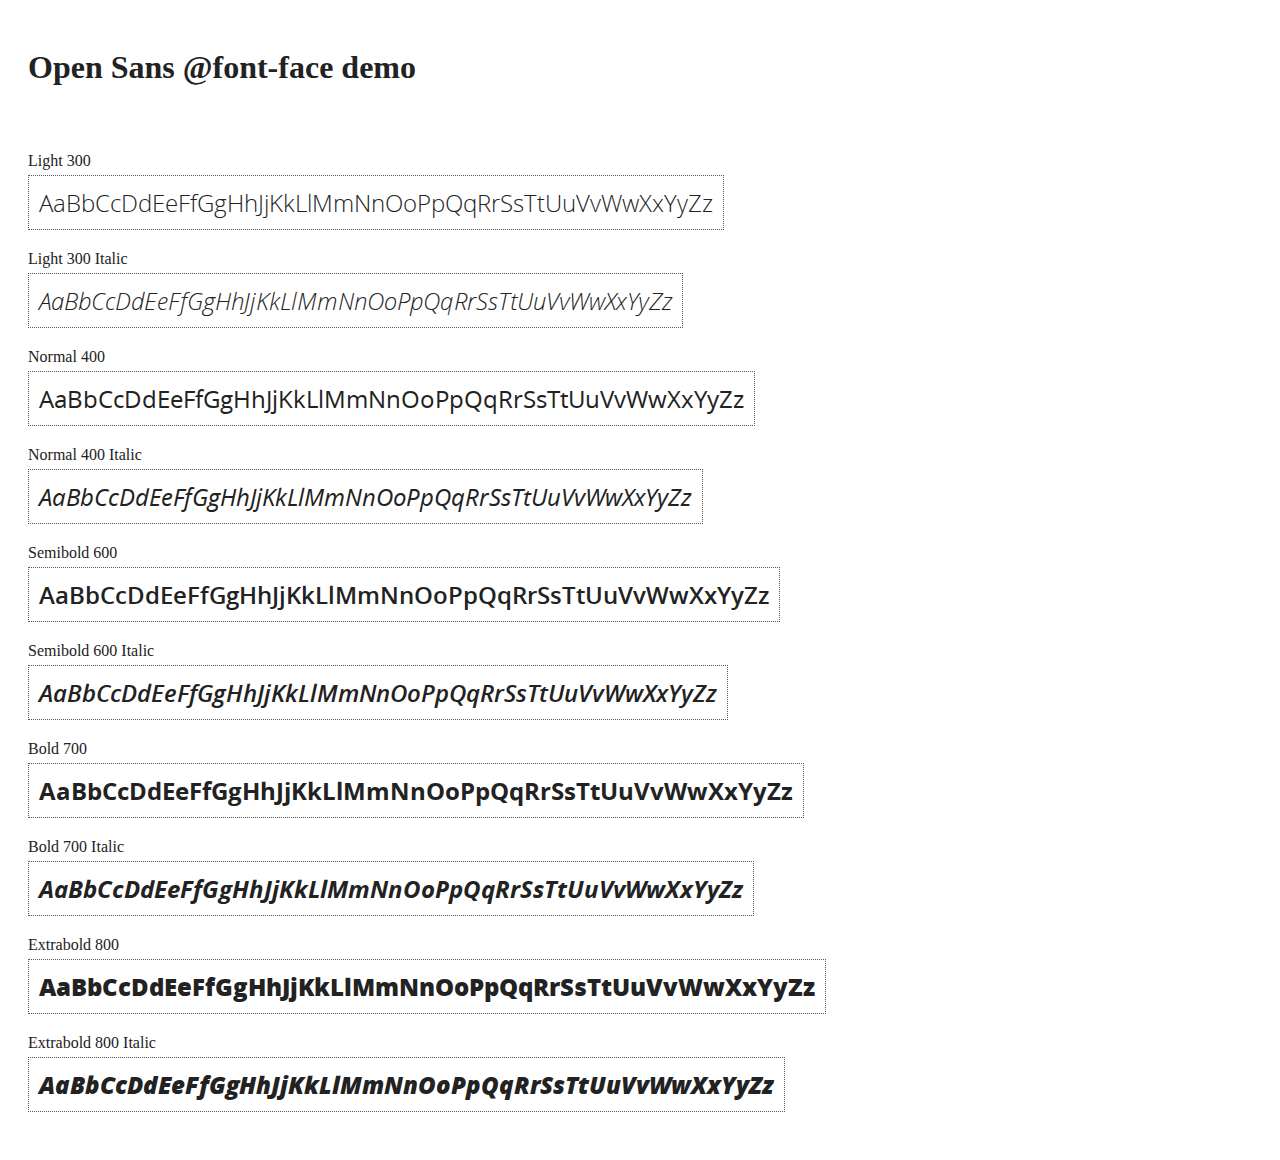
<file: jam4-web/src/main/webapp/js/lib/angular-1.2.27/docs/components/open-sans-fontface-1.0.4/index.html>
<!DOCTYPE html>
<html>
	<head>
		<title>Open Sans @font-face demo</title>
		<meta charset="UTF-8" />
		<link rel="stylesheet" href="open-sans.css" type="text/css" />
		<style>
		body {
			padding: 20px;
			color: #222;
			background: #fff;
		}

		span { display: block; }

		.font-demo {
			display: inline-block;
			margin: 5px 0 20px;
			padding: 10px;
			border: 1px dotted #555;
			font-family: 'Open Sans';
			font-size: 24px;
		}
		</style>
	</head>
	<body>
		<h1>Open Sans @font-face demo</h1>
		<div style="margin-bottom:20px">
			<iframe src="http://ghbtns.com/github-btn.html?user=FontFaceKit&amp;repo=open-sans&amp;type=watch&amp;count=true"
					style="width:110px;height:20px;border:0"></iframe>
			<iframe src="http://ghbtns.com/github-btn.html?user=FontFaceKit&amp;repo=open-sans&amp;type=fork&amp;count=true"
					style="width:95px;height:20px;border:0"></iframe>
		</div>

		<span>Light 300</span>
		<div class="font-demo" style="font-weight:300">
			AaBbCcDdEeFfGgHhJjKkLlMmNnOoPpQqRrSsTtUuVvWwXxYyZz
		</div>

		<span>Light 300 Italic</span>
		<div class="font-demo" style="font-weight:300;font-style:italic">
			AaBbCcDdEeFfGgHhJjKkLlMmNnOoPpQqRrSsTtUuVvWwXxYyZz
		</div>

		<span>Normal 400</span>
		<div class="font-demo">
			AaBbCcDdEeFfGgHhJjKkLlMmNnOoPpQqRrSsTtUuVvWwXxYyZz
		</div>

		<span>Normal 400 Italic</span>
		<div class="font-demo" style="font-style:italic">
			AaBbCcDdEeFfGgHhJjKkLlMmNnOoPpQqRrSsTtUuVvWwXxYyZz
		</div>

		<span>Semibold 600</span>
		<div class="font-demo" style="font-weight:600">
			AaBbCcDdEeFfGgHhJjKkLlMmNnOoPpQqRrSsTtUuVvWwXxYyZz
		</div>

		<span>Semibold 600 Italic</span>
		<div class="font-demo" style="font-weight:600;font-style:italic">
			AaBbCcDdEeFfGgHhJjKkLlMmNnOoPpQqRrSsTtUuVvWwXxYyZz
		</div>

		<span>Bold 700</span>
		<div class="font-demo" style="font-weight:700">
			AaBbCcDdEeFfGgHhJjKkLlMmNnOoPpQqRrSsTtUuVvWwXxYyZz
		</div>

		<span>Bold 700 Italic</span>
		<div class="font-demo" style="font-weight:700;font-style:italic">
			AaBbCcDdEeFfGgHhJjKkLlMmNnOoPpQqRrSsTtUuVvWwXxYyZz
		</div>

		<span>Extrabold 800</span>
		<div class="font-demo" style="font-weight:800">
			AaBbCcDdEeFfGgHhJjKkLlMmNnOoPpQqRrSsTtUuVvWwXxYyZz
		</div>

		<span>Extrabold 800 Italic</span>
		<div class="font-demo" style="font-weight:800;font-style:italic">
			AaBbCcDdEeFfGgHhJjKkLlMmNnOoPpQqRrSsTtUuVvWwXxYyZz
		</div>
	</body>
</html>
</file>
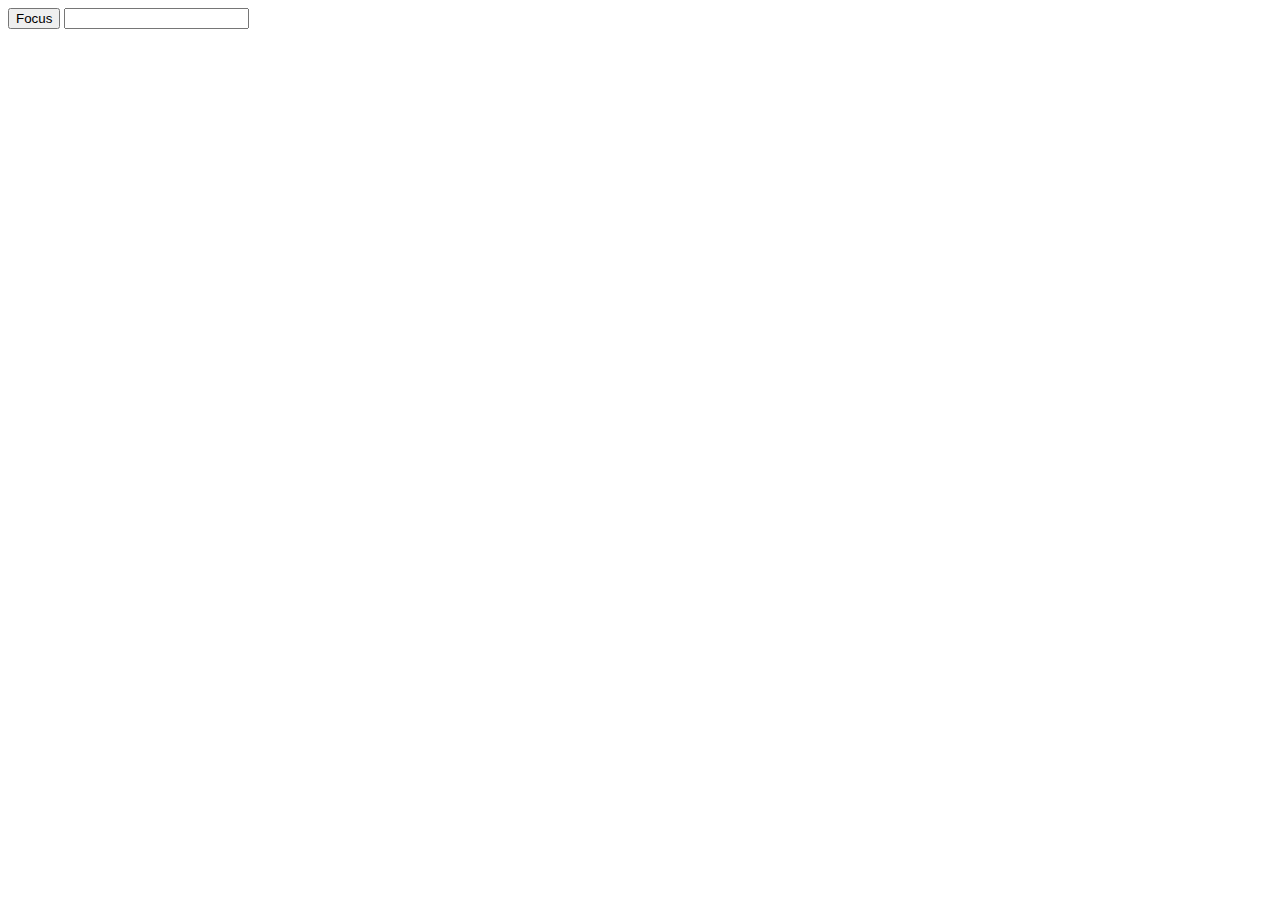
<file: jam4-web/src/main/webapp/js/lib/angular-1.2.27/docs/examples/example-error-$rootScope-inprog/index.html>
<!doctype html>
<html lang="en">
<head>
  <meta charset="UTF-8">
  <title>Example - example-error-$rootScope-inprog</title>
  

  <script src="../../../angular.min.js"></script>
  <script src="app.js"></script>
  

  
</head>
<body ng-app="app">
    <button ng-click="focusInput = true">Focus</button>
  <input ng-focus="count = count + 1" set-focus-if="focusInput" />
</body>
</html>
</file>
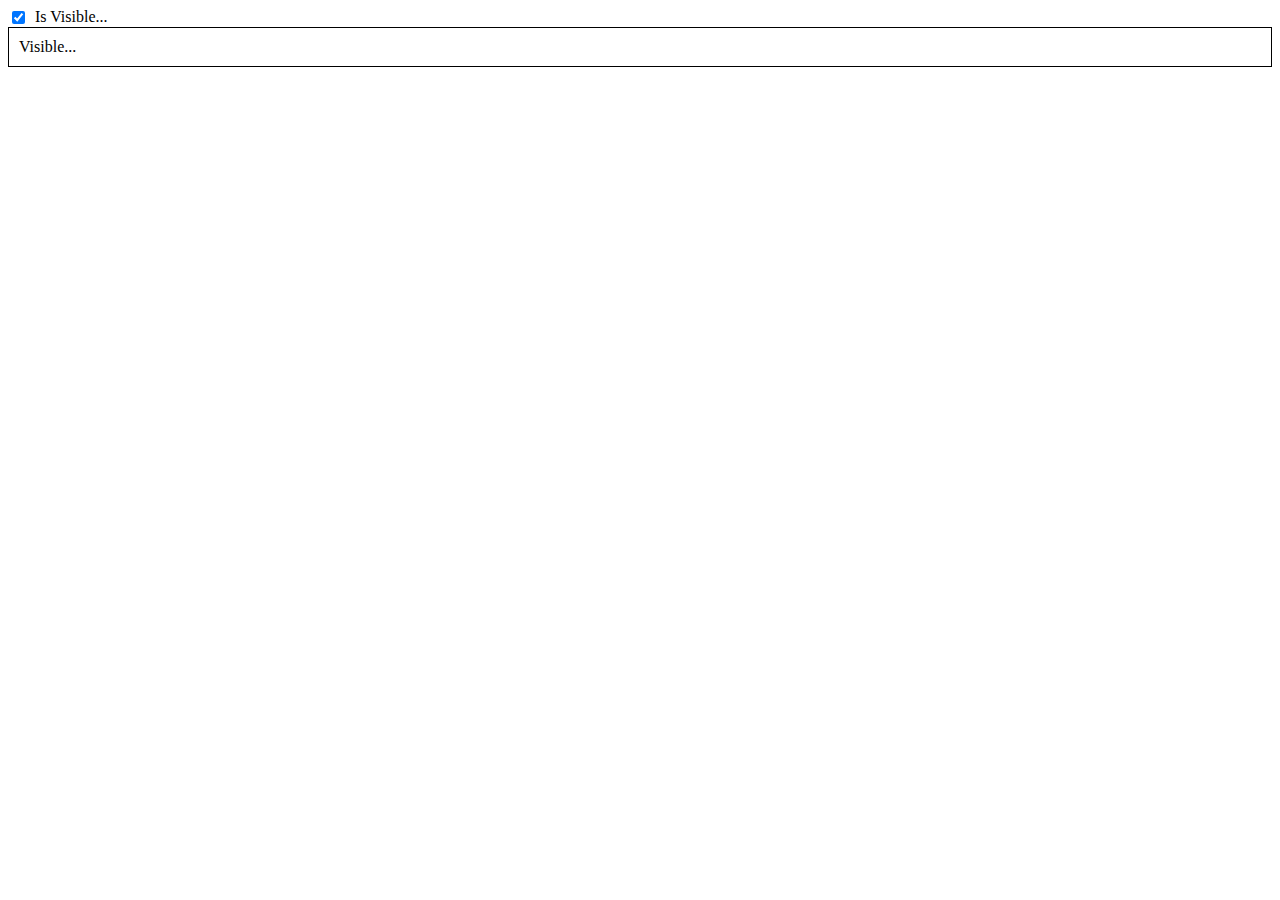
<file: jam4-web/src/main/webapp/js/lib/angular-1.2.27/docs/examples/example-example1/index.html>
<!doctype html>
<html lang="en">
<head>
  <meta charset="UTF-8">
  <title>Example - example-example1</title>
  <link href="animations.css" rel="stylesheet" type="text/css">
  

  <script src="../../../angular.min.js"></script>
  <script src="../../../angular-animate.js"></script>
  

  
</head>
<body ng-app="ngAnimate">
    <div ng-init="checked=true">
    <label>
      <input type="checkbox" ng-model="checked" style="float:left; margin-right:10px;"> Is Visible...
    </label>
    <div class="check-element sample-show-hide" ng-show="checked" style="clear:both;">
      Visible...
    </div>
  </div>
</body>
</html>
</file>
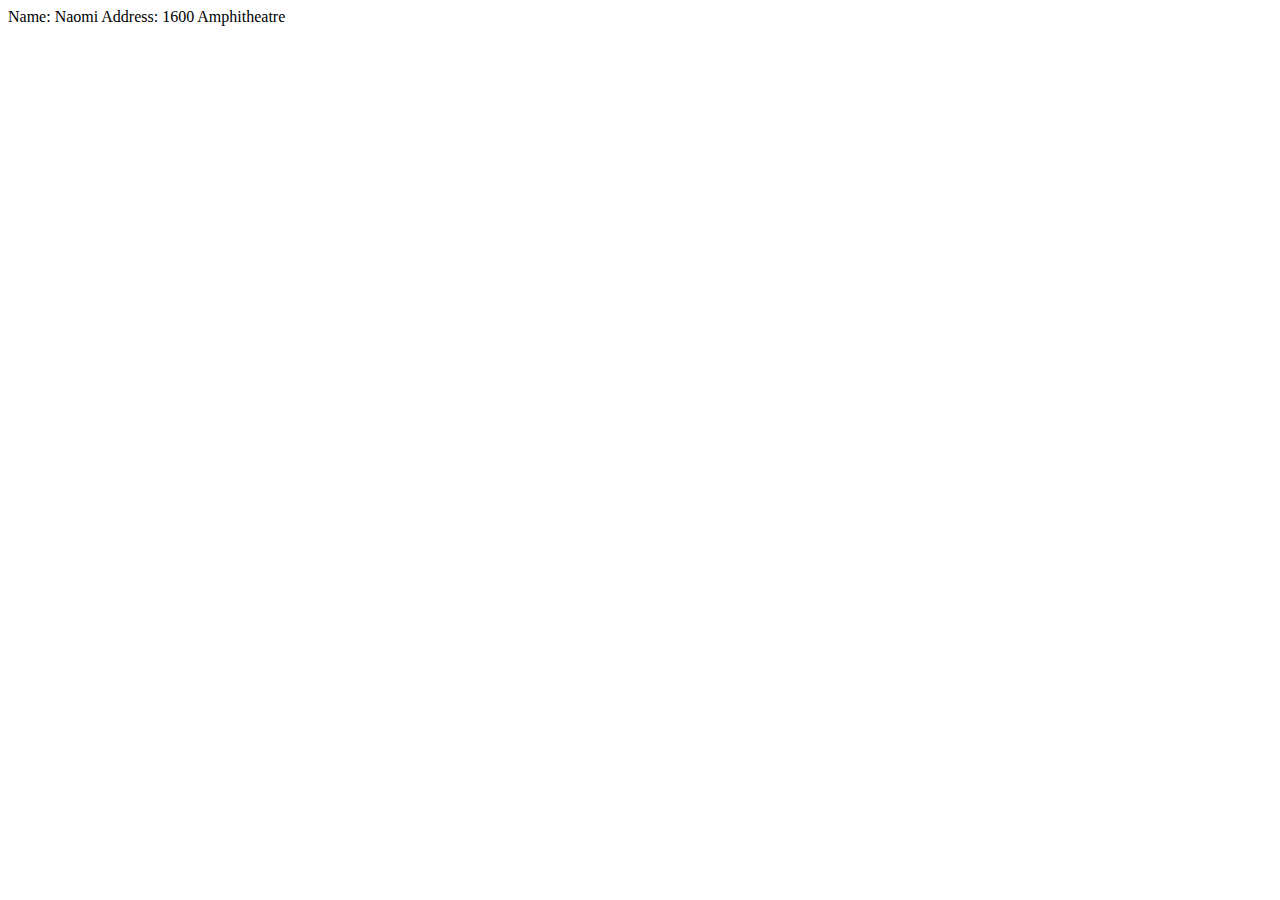
<file: jam4-web/src/main/webapp/js/lib/angular-1.2.27/docs/examples/example-example10/index.html>
<!doctype html>
<html lang="en">
<head>
  <meta charset="UTF-8">
  <title>Example - example-example10</title>
  

  <script src="../../../angular.min.js"></script>
  <script src="script.js"></script>
  

  
</head>
<body ng-app="docsRestrictDirective">
    <div ng-controller="Controller">
    <my-customer></my-customer>
  </div>
</body>
</html>
</file>
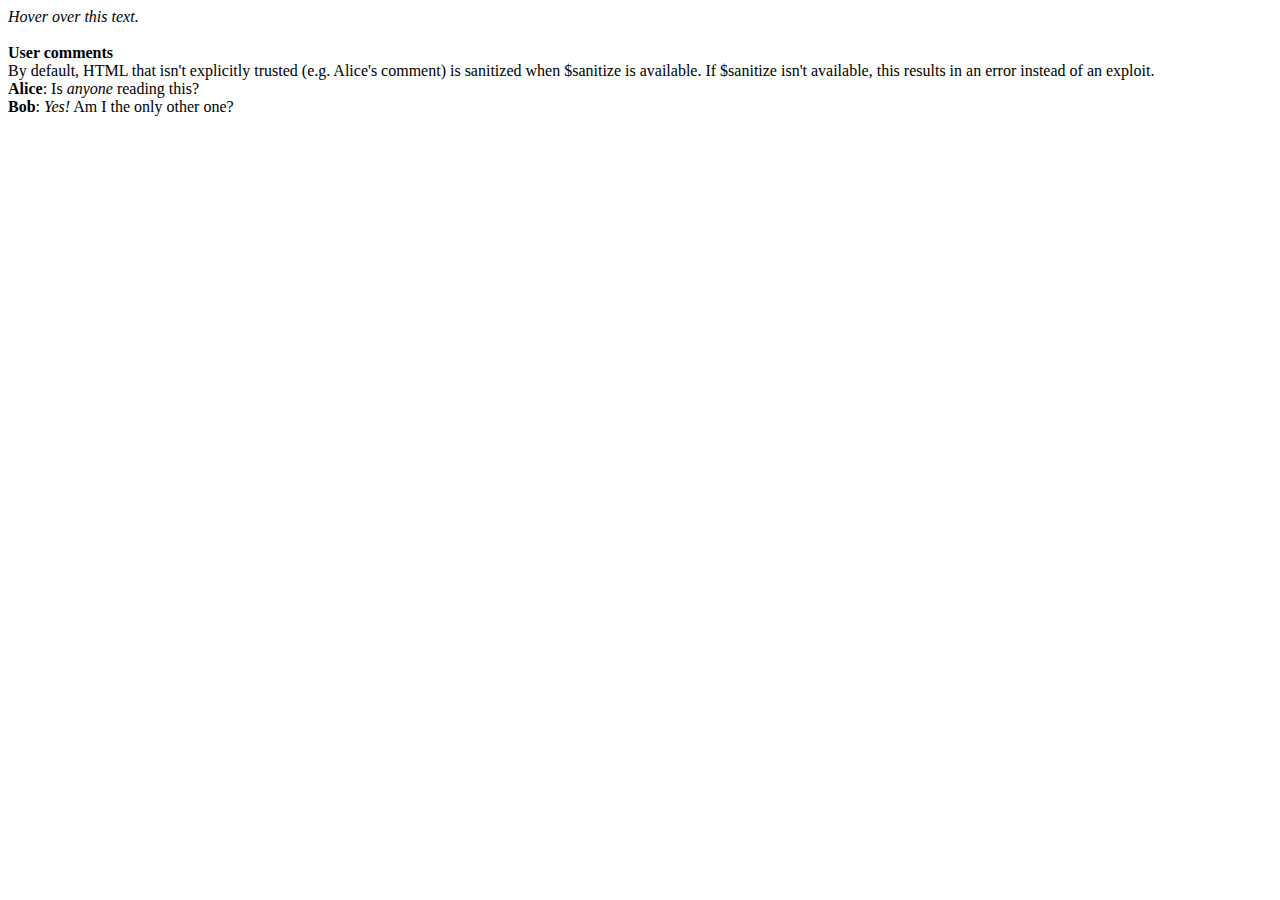
<file: jam4-web/src/main/webapp/js/lib/angular-1.2.27/docs/examples/example-example100/index.html>
<!doctype html>
<html lang="en">
<head>
  <meta charset="UTF-8">
  <title>Example - example-example100</title>
  

  <script src="../../../angular.min.js"></script>
  <script src="../../../angular-sanitize.js"></script>
  <script src="script.js"></script>
  

  
</head>
<body ng-app="mySceApp">
  <div ng-controller="myAppController as myCtrl">
  <i ng-bind-html="myCtrl.explicitlyTrustedHtml" id="explicitlyTrustedHtml"></i><br><br>
  <b>User comments</b><br>
  By default, HTML that isn't explicitly trusted (e.g. Alice's comment) is sanitized when
  $sanitize is available.  If $sanitize isn't available, this results in an error instead of an
  exploit.
  <div class="well">
    <div ng-repeat="userComment in myCtrl.userComments">
      <b>{{userComment.name}}</b>:
      <span ng-bind-html="userComment.htmlComment" class="htmlComment"></span>
      <br>
    </div>
  </div>
</div>
</body>
</html>
</file>
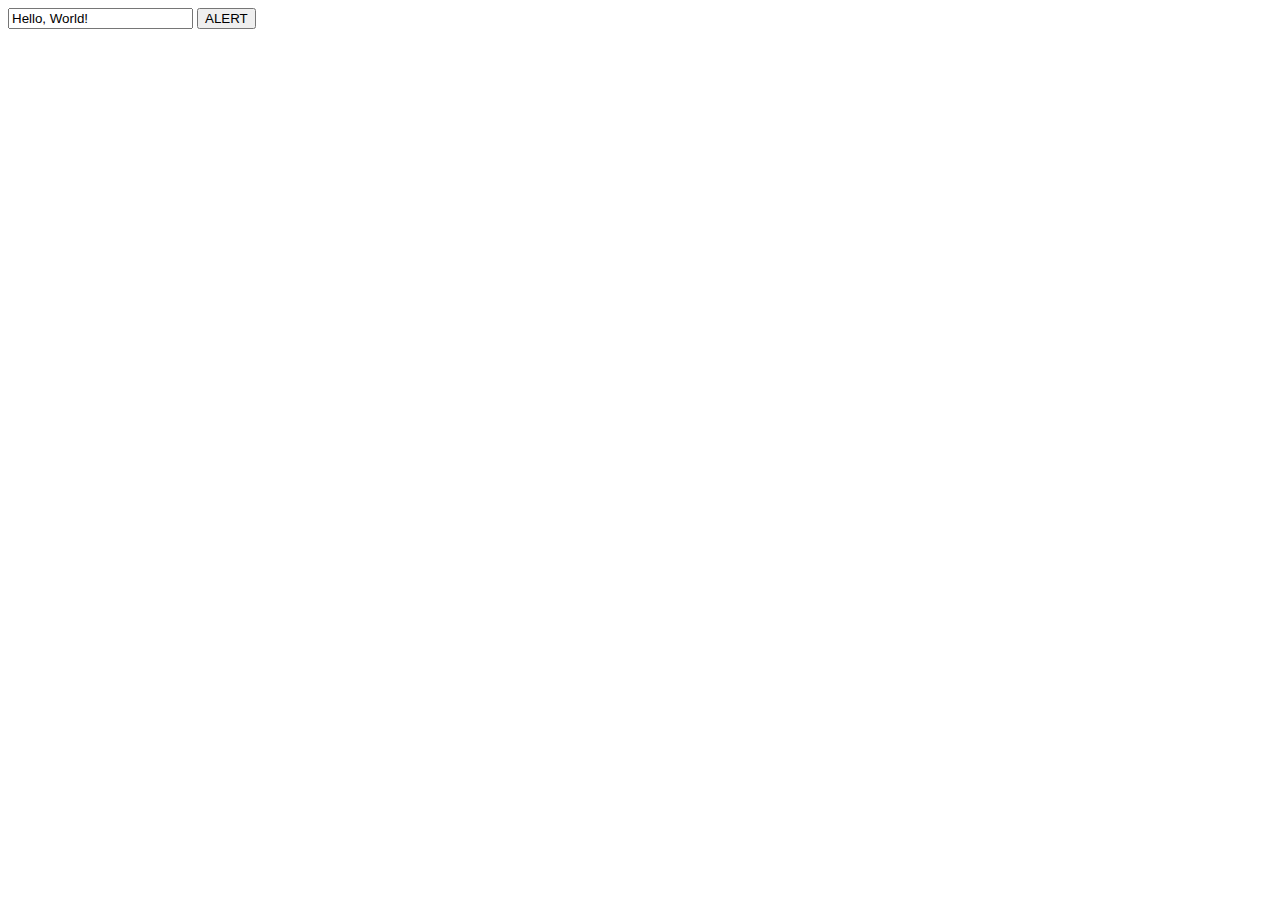
<file: jam4-web/src/main/webapp/js/lib/angular-1.2.27/docs/examples/example-example101/index.html>
<!doctype html>
<html lang="en">
<head>
  <meta charset="UTF-8">
  <title>Example - example-example101</title>
  

  <script src="../../../angular.min.js"></script>
  

  
</head>
<body ng-app="windowExample">
    <script>
    angular.module('windowExample', [])
      .controller('ExampleController', ['$scope', '$window', function ($scope, $window) {
        $scope.greeting = 'Hello, World!';
        $scope.doGreeting = function(greeting) {
          $window.alert(greeting);
        };
      }]);
  </script>
  <div ng-controller="ExampleController">
    <input type="text" ng-model="greeting" />
    <button ng-click="doGreeting(greeting)">ALERT</button>
  </div>
</body>
</html>
</file>
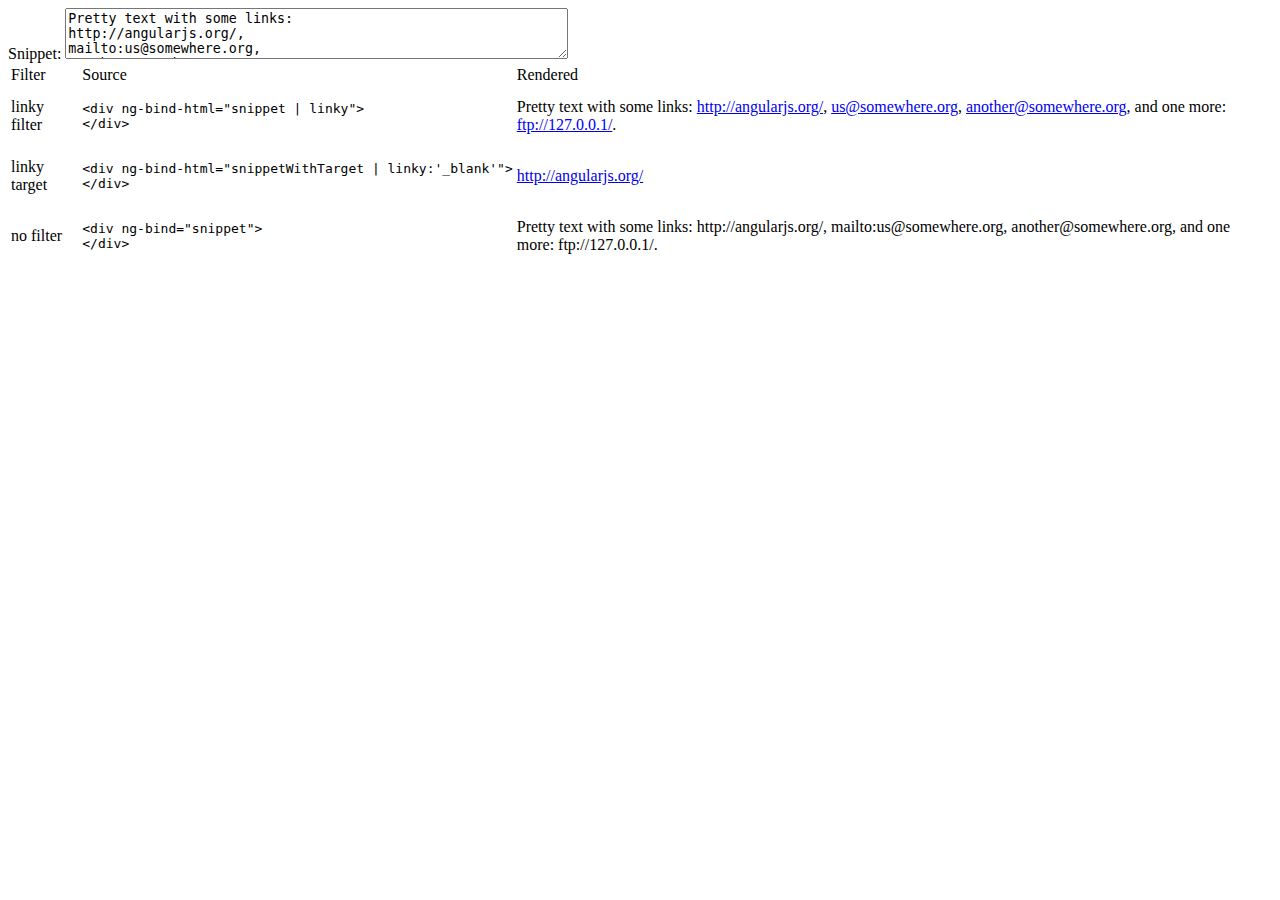
<file: jam4-web/src/main/webapp/js/lib/angular-1.2.27/docs/examples/example-example102/index.html>
<!doctype html>
<html lang="en">
<head>
  <meta charset="UTF-8">
  <title>Example - example-example102</title>
  

  <script src="../../../angular.min.js"></script>
  <script src="../../../angular-sanitize.js"></script>
  

  
</head>
<body ng-app="linkyExample">
    <script>
    angular.module('linkyExample', ['ngSanitize'])
      .controller('ExampleController', ['$scope', function($scope) {
        $scope.snippet =
          'Pretty text with some links:\n'+
          'http://angularjs.org/,\n'+
          'mailto:us@somewhere.org,\n'+
          'another@somewhere.org,\n'+
          'and one more: ftp://127.0.0.1/.';
        $scope.snippetWithTarget = 'http://angularjs.org/';
      }]);
  </script>
  <div ng-controller="ExampleController">
  Snippet: <textarea ng-model="snippet" cols="60" rows="3"></textarea>
  <table>
    <tr>
      <td>Filter</td>
      <td>Source</td>
      <td>Rendered</td>
    </tr>
    <tr id="linky-filter">
      <td>linky filter</td>
      <td>
        <pre>&lt;div ng-bind-html="snippet | linky"&gt;<br>&lt;/div&gt;</pre>
      </td>
      <td>
        <div ng-bind-html="snippet | linky"></div>
      </td>
    </tr>
    <tr id="linky-target">
     <td>linky target</td>
     <td>
       <pre>&lt;div ng-bind-html="snippetWithTarget | linky:'_blank'"&gt;<br>&lt;/div&gt;</pre>
     </td>
     <td>
       <div ng-bind-html="snippetWithTarget | linky:'_blank'"></div>
     </td>
    </tr>
    <tr id="escaped-html">
      <td>no filter</td>
      <td><pre>&lt;div ng-bind="snippet"&gt;<br>&lt;/div&gt;</pre></td>
      <td><div ng-bind="snippet"></div></td>
    </tr>
  </table>
</body>
</html>
</file>
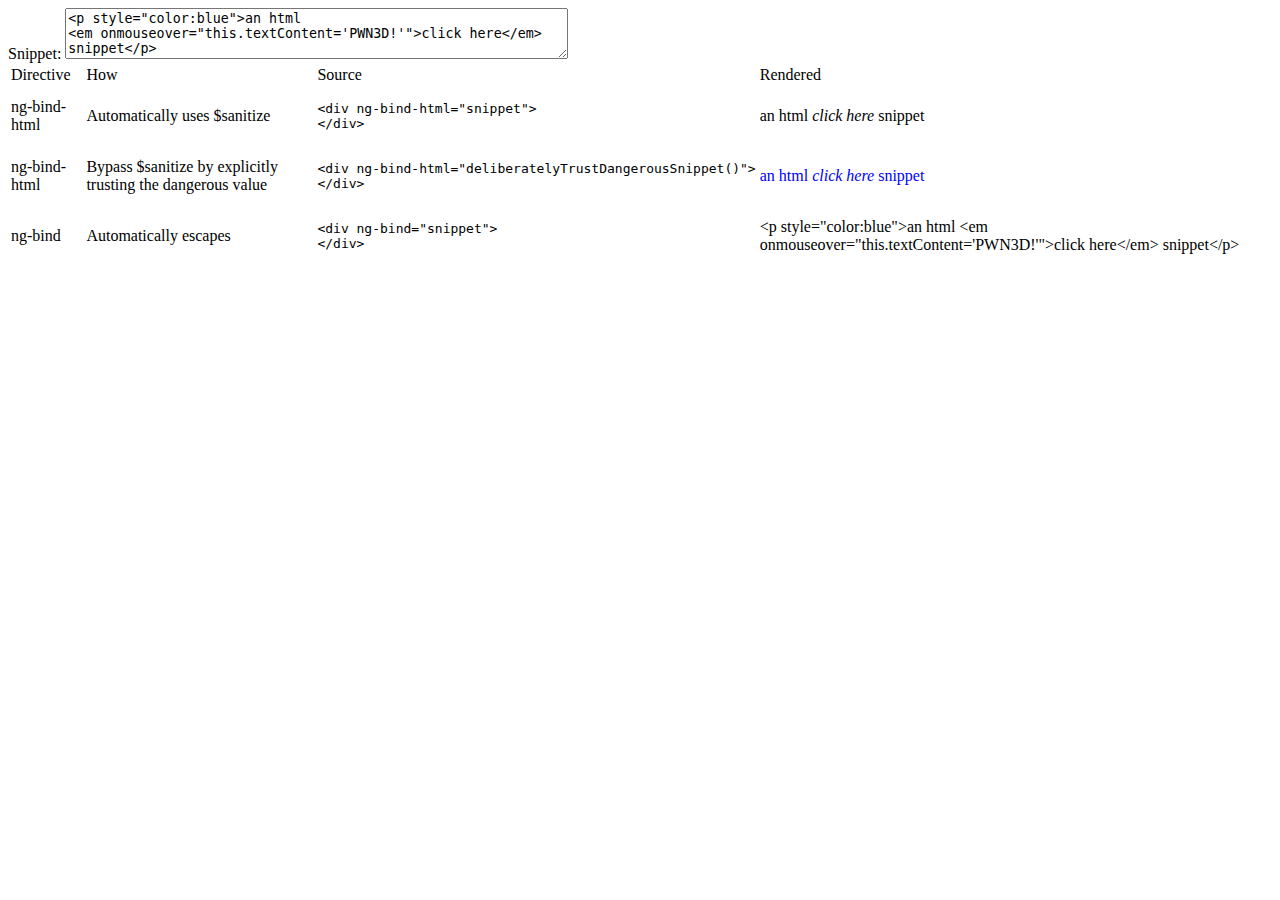
<file: jam4-web/src/main/webapp/js/lib/angular-1.2.27/docs/examples/example-example103/index.html>
<!doctype html>
<html lang="en">
<head>
  <meta charset="UTF-8">
  <title>Example - example-example103</title>
  

  <script src="../../../angular.min.js"></script>
  <script src="../../../angular-sanitize.js"></script>
  

  
</head>
<body ng-app="sanitizeExample">
    <script>
      angular.module('sanitizeExample', ['ngSanitize'])
        .controller('ExampleController', ['$scope', '$sce', function($scope, $sce) {
          $scope.snippet =
            '<p style="color:blue">an html\n' +
            '<em onmouseover="this.textContent=\'PWN3D!\'">click here</em>\n' +
            'snippet</p>';
          $scope.deliberatelyTrustDangerousSnippet = function() {
            return $sce.trustAsHtml($scope.snippet);
          };
        }]);
  </script>
  <div ng-controller="ExampleController">
     Snippet: <textarea ng-model="snippet" cols="60" rows="3"></textarea>
    <table>
      <tr>
        <td>Directive</td>
        <td>How</td>
        <td>Source</td>
        <td>Rendered</td>
      </tr>
      <tr id="bind-html-with-sanitize">
        <td>ng-bind-html</td>
        <td>Automatically uses $sanitize</td>
        <td><pre>&lt;div ng-bind-html="snippet"&gt;<br/>&lt;/div&gt;</pre></td>
        <td><div ng-bind-html="snippet"></div></td>
      </tr>
      <tr id="bind-html-with-trust">
        <td>ng-bind-html</td>
        <td>Bypass $sanitize by explicitly trusting the dangerous value</td>
        <td>
        <pre>&lt;div ng-bind-html="deliberatelyTrustDangerousSnippet()"&gt;
&lt;/div&gt;</pre>
        </td>
        <td><div ng-bind-html="deliberatelyTrustDangerousSnippet()"></div></td>
      </tr>
      <tr id="bind-default">
        <td>ng-bind</td>
        <td>Automatically escapes</td>
        <td><pre>&lt;div ng-bind="snippet"&gt;<br/>&lt;/div&gt;</pre></td>
        <td><div ng-bind="snippet"></div></td>
      </tr>
    </table>
    </div>
</body>
</html>
</file>
<file: jam4-web/src/main/webapp/js/lib/angular-1.2.27/docs/components/open-sans-fontface-1.0.4/open-sans.css>
/* Open Sans @font-face kit */

/* BEGIN Light */
@font-face {
  font-family: 'Open Sans';
  src: url('fonts/Light/OpenSans-Light.eot');
  src: url('fonts/Light/OpenSans-Light.eot?#iefix') format('embedded-opentype'),
       url('fonts/Light/OpenSans-Light.woff') format('woff'),
       url('fonts/Light/OpenSans-Light.ttf') format('truetype'),
       url('fonts/Light/OpenSans-Light.svg#OpenSansLight') format('svg');
  font-weight: 300;
  font-style: normal;
}
/* END Light */

/* BEGIN Light Italic */
@font-face {
  font-family: 'Open Sans';
  src: url('fonts/LightItalic/OpenSans-LightItalic.eot');
  src: url('fonts/LightItalic/OpenSans-LightItalic.eot?#iefix') format('embedded-opentype'),
       url('fonts/LightItalic/OpenSans-LightItalic.woff') format('woff'),
       url('fonts/LightItalic/OpenSans-LightItalic.ttf') format('truetype'),
       url('fonts/LightItalic/OpenSans-LightItalic.svg#OpenSansLightItalic') format('svg');
  font-weight: 300;
  font-style: italic;
}
/* END Light Italic */

/* BEGIN Regular */
@font-face {
  font-family: 'Open Sans';
  src: url('fonts/Regular/OpenSans-Regular.eot');
  src: url('fonts/Regular/OpenSans-Regular.eot?#iefix') format('embedded-opentype'),
       url('fonts/Regular/OpenSans-Regular.woff') format('woff'),
       url('fonts/Regular/OpenSans-Regular.ttf') format('truetype'),
       url('fonts/Regular/OpenSans-Regular.svg#OpenSansRegular') format('svg');
  font-weight: normal;
  font-style: normal;
}
/* END Regular */

/* BEGIN Italic */
@font-face {
  font-family: 'Open Sans';
  src: url('fonts/Italic/OpenSans-Italic.eot');
  src: url('fonts/Italic/OpenSans-Italic.eot?#iefix') format('embedded-opentype'),
       url('fonts/Italic/OpenSans-Italic.woff') format('woff'),
       url('fonts/Italic/OpenSans-Italic.ttf') format('truetype'),
       url('fonts/Italic/OpenSans-Italic.svg#OpenSansItalic') format('svg');
  font-weight: normal;
  font-style: italic;
}
/* END Italic */

/* BEGIN Semibold */
@font-face {
  font-family: 'Open Sans';
  src: url('fonts/Semibold/OpenSans-Semibold.eot');
  src: url('fonts/Semibold/OpenSans-Semibold.eot?#iefix') format('embedded-opentype'),
       url('fonts/Semibold/OpenSans-Semibold.woff') format('woff'),
       url('fonts/Semibold/OpenSans-Semibold.ttf') format('truetype'),
       url('fonts/Semibold/OpenSans-Semibold.svg#OpenSansSemibold') format('svg');
  font-weight: 600;
  font-style: normal;
}
/* END Semibold */

/* BEGIN Semibold Italic */
@font-face {
  font-family: 'Open Sans';
  src: url('fonts/SemiboldItalic/OpenSans-SemiboldItalic.eot');
  src: url('fonts/SemiboldItalic/OpenSans-SemiboldItalic.eot?#iefix') format('embedded-opentype'),
       url('fonts/SemiboldItalic/OpenSans-SemiboldItalic.woff') format('woff'),
       url('fonts/SemiboldItalic/OpenSans-SemiboldItalic.ttf') format('truetype'),
       url('fonts/SemiboldItalic/OpenSans-SemiboldItalic.svg#OpenSansSemiboldItalic') format('svg');
  font-weight: 600;
  font-style: italic;
}
/* END Semibold Italic */

/* BEGIN Bold */
@font-face {
  font-family: 'Open Sans';
  src: url('fonts/Bold/OpenSans-Bold.eot');
  src: url('fonts/Bold/OpenSans-Bold.eot?#iefix') format('embedded-opentype'),
       url('fonts/Bold/OpenSans-Bold.woff') format('woff'),
       url('fonts/Bold/OpenSans-Bold.ttf') format('truetype'),
       url('fonts/Bold/OpenSans-Bold.svg#OpenSansBold') format('svg');
  font-weight: bold;
  font-style: normal;
}
/* END Bold */

/* BEGIN Bold Italic */
@font-face {
  font-family: 'Open Sans';
  src: url('fonts/BoldItalic/OpenSans-BoldItalic.eot');
  src: url('fonts/BoldItalic/OpenSans-BoldItalic.eot?#iefix') format('embedded-opentype'),
       url('fonts/BoldItalic/OpenSans-BoldItalic.woff') format('woff'),
       url('fonts/BoldItalic/OpenSans-BoldItalic.ttf') format('truetype'),
       url('fonts/BoldItalic/OpenSans-BoldItalic.svg#OpenSansBoldItalic') format('svg');
  font-weight: bold;
  font-style: italic;
}
/* END Bold Italic */

/* BEGIN Extrabold */
@font-face {
  font-family: 'Open Sans';
  src: url('fonts/ExtraBold/OpenSans-ExtraBold.eot');
  src: url('fonts/ExtraBold/OpenSans-ExtraBold.eot?#iefix') format('embedded-opentype'),
       url('fonts/ExtraBold/OpenSans-ExtraBold.woff') format('woff'),
       url('fonts/ExtraBold/OpenSans-ExtraBold.ttf') format('truetype'),
       url('fonts/ExtraBold/OpenSans-ExtraBold.svg#OpenSansExtrabold') format('svg');
  font-weight: 800;
  font-style: normal;
}
/* END Extrabold */

/* BEGIN Extrabold Italic */
@font-face {
  font-family: 'Open Sans';
  src: url('fonts/ExtraBoldItalic/OpenSans-ExtraBoldItalic.eot');
  src: url('fonts/ExtraBoldItalic/OpenSans-ExtraBoldItalic.eot?#iefix') format('embedded-opentype'),
       url('fonts/ExtraBoldItalic/OpenSans-ExtraBoldItalic.woff') format('woff'),
       url('fonts/ExtraBoldItalic/OpenSans-ExtraBoldItalic.ttf') format('truetype'),
       url('fonts/ExtraBoldItalic/OpenSans-ExtraBoldItalic.svg#OpenSansExtraboldItalic') format('svg');
  font-weight: 800;
  font-style: italic;
}
/* END Extrabold Italic */
</file>
<file: jam4-web/src/main/webapp/js/lib/angular-1.2.27/docs/examples/example-example1/animations.css>
.sample-show-hide {
    padding:10px;
    border:1px solid black;
    background:white;
  }

  .sample-show-hide.ng-hide-add, .sample-show-hide.ng-hide-remove {
    -webkit-transition:all linear 0.5s;
    -moz-transition:all linear 0.5s;
    -o-transition:all linear 0.5s;
    transition:all linear 0.5s;
    display:block!important;
  }

  .sample-show-hide.ng-hide-add.ng-hide-add-active,
  .sample-show-hide.ng-hide-remove {
    opacity:0;
  }

  .sample-show-hide.ng-hide-add,
  .sample-show-hide.ng-hide-remove.ng-hide-remove-active {
    opacity:1;
  }
</file>
